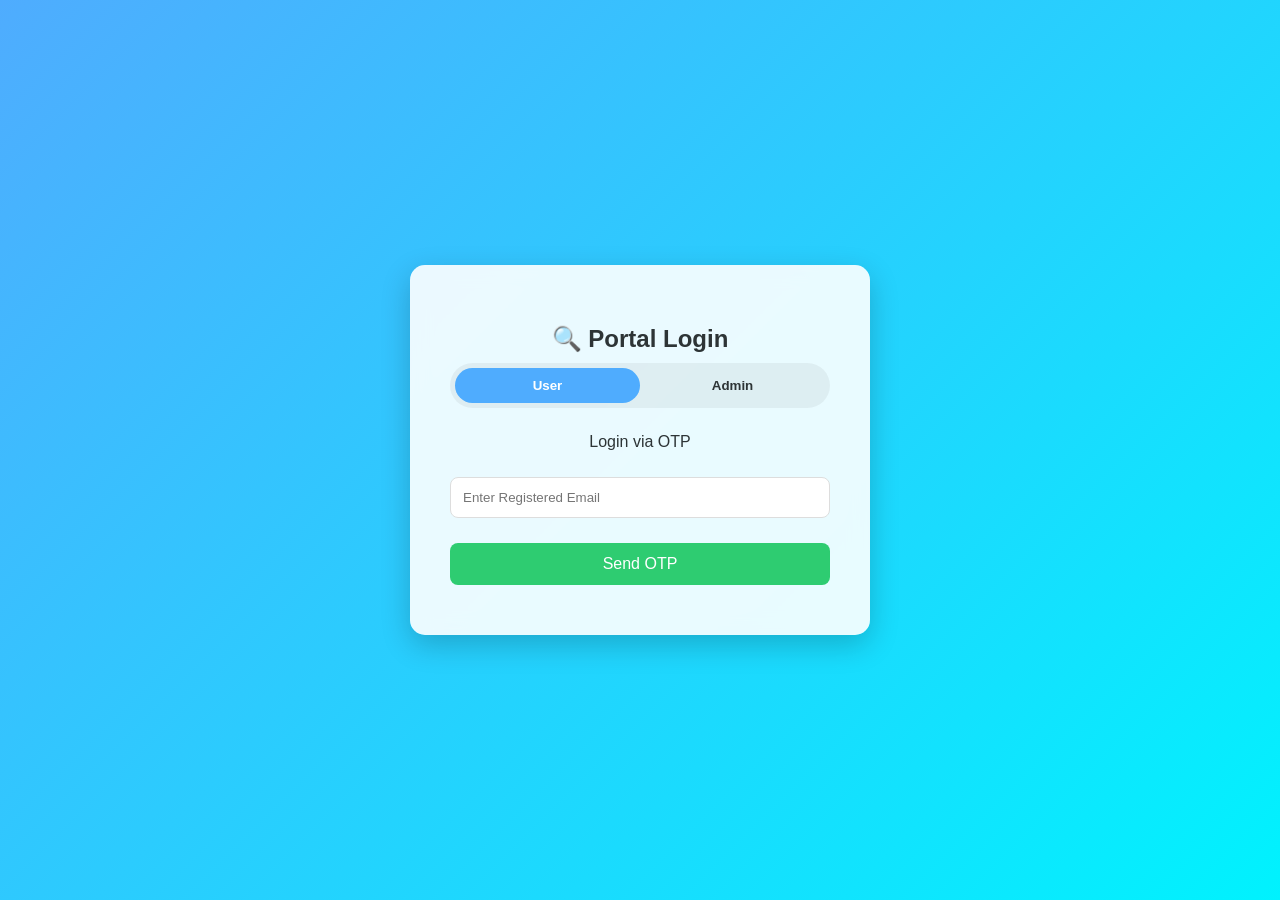
<file: src/main/resources/static/index.html>
<!DOCTYPE html>
<html lang="en">
<head>
    <meta charset="UTF-8">
    <meta name="viewport" content="width=device-width, initial-scale=1.0">
    <title>Login - Lost & Found</title>
    <link rel="stylesheet" href="style.css">
    <style>
        :root {
            --primary: #4facfe;
            --secondary: #00f2fe;
            --dark: #2d3436;
            --bg-color: #4facfe;
            --bg-gradient: linear-gradient(135deg, var(--primary) 0%, var(--secondary) 100%);
            --card-bg: rgba(255, 255, 255, 0.9);
            --text-main: #2d3436;
            --shadow-color: rgba(0,0,0,0.2);
            --input-bg: #fff;
            --input-border: #ddd;
            --input-text: #000;
        }

        body.admin-mode {
            --primary: #8b5cf6;
            --secondary: #6d28d9;
            --bg-gradient: linear-gradient(135deg, #0f172a 0%, #1e1e3f 100%);
            --card-bg: rgba(30, 41, 59, 0.95);
            --text-main: #f8fafc;
            --shadow-color: rgba(139, 92, 246, 0.4);
            --input-bg: #334155;
            --input-border: #475569;
            --input-text: #fff;
        }

        body {
            background: var(--bg-gradient);
            display: flex;
            justify-content: center;
            align-items: center;
            height: 100vh;
            margin: 0;
            overflow: hidden;
            transition: background 0.5s ease;
        }

        .login-card {
            background: var(--card-bg);
            backdrop-filter: blur(10px);
            padding: 40px;
            border-radius: 15px;
            box-shadow: 0 10px 30px var(--shadow-color);
            width: 380px;
            text-align: center;
            transition: all 0.5s ease;
            color: var(--text-main);
        }

        .role-switcher {
            display: flex;
            background: rgba(0,0,0,0.05);
            border-radius: 25px;
            margin-bottom: 25px;
            padding: 5px;
        }

        body.admin-mode .role-switcher {
            background: rgba(255,255,255,0.1);
        }

        .role-btn {
            flex: 1;
            padding: 10px;
            border: none;
            background: none;
            cursor: pointer;
            border-radius: 20px;
            font-weight: bold;
            color: var(--text-main);
            transition: 0.3s;
        }

        .role-btn.active {
            background: var(--primary);
            color: white;
        }

        h2 { color: var(--text-main); margin-bottom: 10px; transition: color 0.5s ease; }

        input {
            width: 100%;
            padding: 12px;
            margin: 10px 0;
            border: 1px solid var(--input-border);
            border-radius: 8px;
            box-sizing: border-box;
            background: var(--input-bg);
            color: var(--input-text);
            transition: all 0.3s ease;
        }

        button.submit-btn {
            width: 100%;
            padding: 12px;
            background: var(--primary);
            color: white;
            border: none;
            border-radius: 8px;
            font-size: 1rem;
            cursor: pointer;
            margin-top: 15px;
            transition: all 0.3s;
        }

        button.submit-btn:hover { filter: brightness(1.1); transform: translateY(-2px); }

        .hidden { display: none; }
        
        #otpBtn {
            background: #2ecc71;
            margin-bottom: 10px;
        }

        /* Admin Specific Styling */
        #adminForm p {
            color: #a78bfa;
            font-weight: bold;
            font-size: 1.1rem;
            margin-bottom: 15px;
            letter-spacing: 1px;
            text-transform: uppercase;
        }
        
        #adminForm .submit-btn {
            background: #8b5cf6;
            box-shadow: 0 4px 15px rgba(139, 92, 246, 0.4);
        }

        #adminForm input:focus {
            border-color: #8b5cf6;
            outline: none;
            box-shadow: 0 0 10px rgba(139, 92, 246, 0.5);
        }
    </style>
</head>
<body>

    <div class="login-card">
        <h2>🔍 Portal Login</h2>
        
        <div class="role-switcher">
            <button class="role-btn active" id="userTab" onclick="switchRole('USER')">User</button>
            <button class="role-btn" id="adminTab" onclick="switchRole('ADMIN')">Admin</button>
        </div>

        <div id="userForm">
            <p>Login via OTP</p>
            <input type="email" id="userEmail" placeholder="Enter Registered Email">
            <button type="button" class="submit-btn" id="otpBtn" onclick="sendOTP()">Send OTP</button>
            <div id="otpSection" class="hidden">
                <input type="text" id="otpInput" placeholder="Enter 6-Digit OTP">
                <button type="button" class="submit-btn" onclick="verifyOTP()">Verify & Login</button>
            </div>
        </div>

        <div id="adminForm" class="hidden">
            <p>🔒 Control Panel Access</p>
            <form id="adminLoginForm">
                <input type="email" id="adminEmail" placeholder="Admin Email" required>
                <input type="password" id="adminPassword" placeholder="Password" required>
                <button type="submit" class="submit-btn">Login to Control Panel</button>
            </form>
        </div>

        <p id="errorMsg" style="color: red; display: none; margin-top: 10px;"></p>
    </div>

    <script src="login.js"></script>
</body>
</html>
</file>
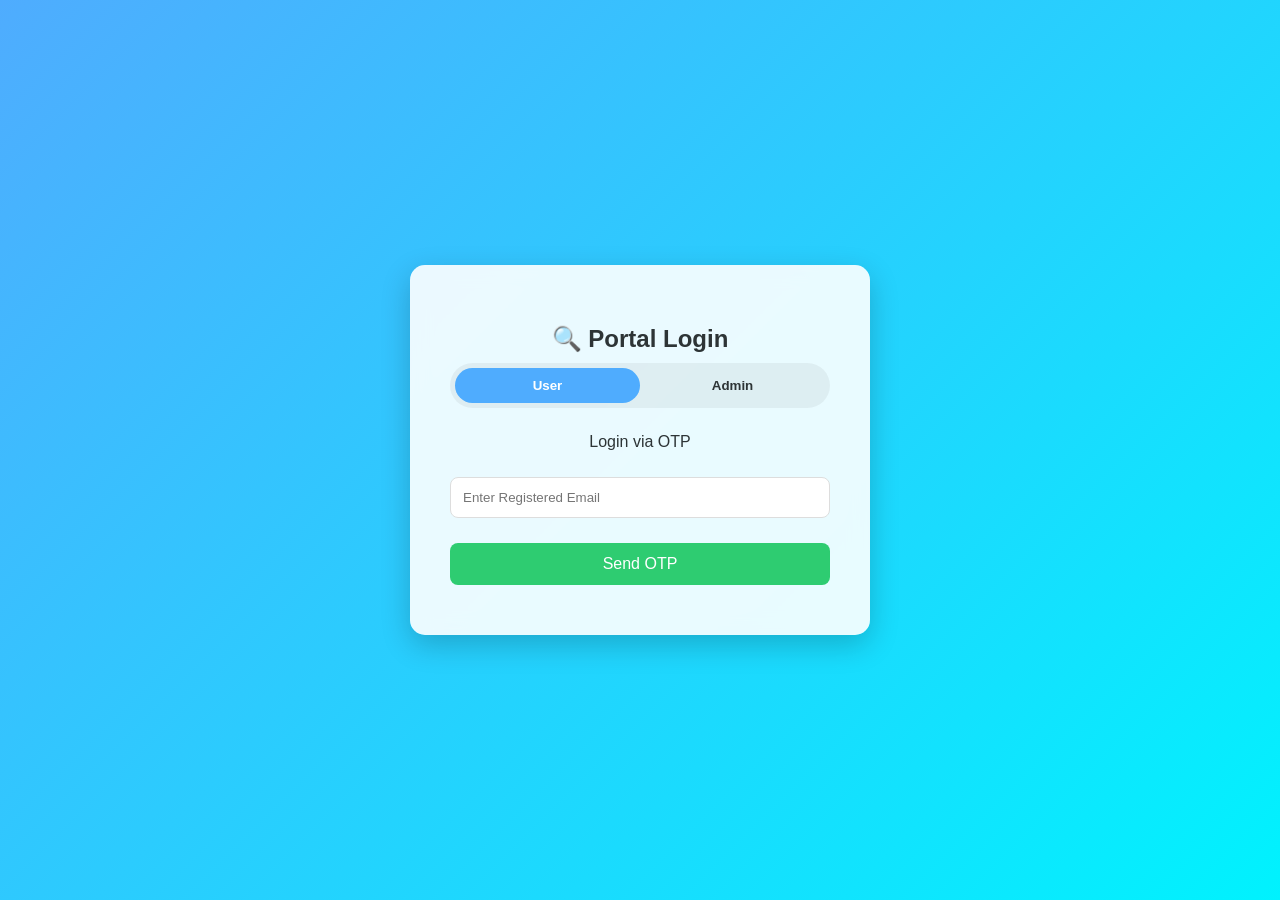
<file: src/main/resources/static/admin.html>
<!DOCTYPE html>
<html lang="en">
<head>
    <meta charset="UTF-8">
    <meta name="viewport" content="width=device-width, initial-scale=1.0">
    <title>Admin Dashboard - Campus Tracker</title>
    <link href="https://fonts.googleapis.com/css2?family=Inter:wght@300;400;500;600;700&display=swap" rel="stylesheet">
    <style>
        :root {
            --bg-start: #0f172a;
            --bg-end: #1e1e3f;
            --card-bg: rgba(30, 41, 59, 0.7);
            --card-border: rgba(255, 255, 255, 0.1);
            --text-main: #f8fafc;
            --text-muted: #94a3b8;
            --accent: #8b5cf6;
            --accent-hover: #7c3aed;
            --success: #10b981;
            --danger: #ef4444;
            --warning: #f59e0b;
        }

        * {
            margin: 0;
            padding: 0;
            box-sizing: border-box;
            font-family: 'Inter', sans-serif;
        }

        body {
            background: linear-gradient(135deg, var(--bg-start) 0%, var(--bg-end) 100%);
            color: var(--text-main);
            display: flex;
            min-height: 100vh;
            overflow-x: hidden;
        }

        /* Sidebar Glassmorphism */
        .sidebar {
            width: 260px;
            background: rgba(15, 23, 42, 0.6);
            backdrop-filter: blur(20px);
            padding: 2.5rem 1.5rem;
            display: flex;
            flex-direction: column;
            gap: 1rem;
            border-right: 1px solid var(--card-border);
            box-shadow: 5px 0 25px rgba(0,0,0,0.2);
            z-index: 10;
        }

        .sidebar h2 {
            font-size: 1.8rem;
            color: #a78bfa;
            margin-bottom: 2rem;
            text-align: center;
            letter-spacing: 1px;
            text-transform: uppercase;
            text-shadow: 0 0 10px rgba(139, 92, 246, 0.3);
        }

        .nav-btn {
            background: rgba(255, 255, 255, 0.03);
            border: 1px solid transparent;
            color: var(--text-muted);
            padding: 1rem 1.2rem;
            text-align: left;
            font-size: 1rem;
            border-radius: 12px;
            cursor: pointer;
            transition: all 0.3s ease;
            font-weight: 500;
        }

        .nav-btn:hover {
            background: rgba(139, 92, 246, 0.1);
            color: var(--text-main);
            transform: translateX(5px);
        }

        .nav-btn.active {
            background: rgba(139, 92, 246, 0.2);
            border-color: rgba(139, 92, 246, 0.5);
            color: #a78bfa;
            box-shadow: 0 0 15px rgba(139, 92, 246, 0.2);
        }

        .logout-btn {
            margin-top: auto;
            background-color: rgba(239, 68, 68, 0.1);
            color: var(--danger);
        }

        .logout-btn:hover {
            background-color: var(--danger);
            color: white;
            box-shadow: 0 0 15px rgba(239, 68, 68, 0.4);
            transform: translateY(-2px);
        }

        /* Main Content */
        .main-content {
            flex: 1;
            padding: 3rem 4rem;
            overflow-y: auto;
        }

        .header {
            display: flex;
            justify-content: space-between;
            align-items: center;
            margin-bottom: 3rem;
            border-bottom: 1px solid var(--card-border);
            padding-bottom: 1rem;
        }

        .section-title {
            font-size: 2.2rem;
            font-weight: 700;
            background: linear-gradient(to right, #a78bfa, #3b82f6);
            -webkit-background-clip: text;
            -webkit-text-fill-color: transparent;
        }

        /* Cards and Tables */
        .grid-container {
            display: grid;
            gap: 2rem;
        }

        .match-card {
            background: var(--card-bg);
            backdrop-filter: blur(10px);
            border-radius: 16px;
            padding: 2rem;
            border: 1px solid var(--card-border);
            display: flex;
            justify-content: space-between;
            align-items: center;
            transition: all 0.3s ease;
            box-shadow: 0 10px 30px rgba(0,0,0,0.2);
        }

        .match-card:hover {
            transform: translateY(-5px);
            border-color: rgba(139, 92, 246, 0.4);
            box-shadow: 0 15px 40px rgba(139, 92, 246, 0.2);
        }

        .match-info {
            display: flex;
            gap: 2rem;
        }

        .item-box {
            background: rgba(0,0,0,0.3);
            padding: 1.5rem;
            border-radius: 12px;
            width: 280px;
            border: 1px solid rgba(255,255,255,0.05);
        }

        .item-box h4 {
            margin-bottom: 0.8rem;
            font-size: 1.1rem;
            text-transform: uppercase;
            letter-spacing: 1px;
        }
        
        .item-box.lost h4 { color: var(--warning); text-shadow: 0 0 8px rgba(245, 158, 11, 0.4); }
        .item-box.found h4 { color: var(--success); text-shadow: 0 0 8px rgba(16, 185, 129, 0.4); }

        .item-box p {
            font-size: 0.9rem;
            color: var(--text-muted);
            margin-bottom: 0.4rem;
        }
        .item-box p strong { color: var(--text-main); }

        .status-badge {
            padding: 0.4rem 1rem;
            border-radius: 999px;
            font-size: 0.75rem;
            font-weight: 700;
            text-transform: uppercase;
            letter-spacing: 1px;
            box-shadow: 0 2px 10px rgba(0,0,0,0.2);
        }

        .status-PENDING_APPROVAL { background: rgba(245, 158, 11, 0.15); color: var(--warning); border: 1px solid var(--warning); }
        .status-CHAT_APPROVED { background: rgba(16, 185, 129, 0.15); color: var(--success); border: 1px solid var(--success); }
        .status-BLOCKED { background: rgba(239, 68, 68, 0.15); color: var(--danger); border: 1px solid var(--danger); }
        
        /* General Statuses for reports */
        .status-PENDING { background: rgba(245, 158, 11, 0.15); color: var(--warning); border: 1px solid var(--warning); }
        .status-APPROVED { background: rgba(59, 130, 246, 0.15); color: #3b82f6; border: 1px solid #3b82f6; }
        .status-SOLVED { background: rgba(16, 185, 129, 0.15); color: var(--success); border: 1px solid var(--success); }

        .actions {
            display: flex;
            flex-direction: column;
            gap: 0.8rem;
            align-items: flex-end;
        }

        .btn {
            padding: 0.6rem 1.2rem;
            border: none;
            border-radius: 8px;
            cursor: pointer;
            font-weight: 600;
            transition: all 0.2s ease;
            text-transform: uppercase;
            font-size: 0.8rem;
            letter-spacing: 0.5px;
        }

        .btn-approve { background: rgba(16, 185, 129, 0.1); color: var(--success); border: 1px solid var(--success); }
        .btn-approve:hover { background: var(--success); color: white; box-shadow: 0 0 15px rgba(16, 185, 129, 0.4); }
        
        .btn-block { background: rgba(239, 68, 68, 0.1); color: var(--danger); border: 1px solid var(--danger); }
        .btn-block:hover { background: var(--danger); color: white; box-shadow: 0 0 15px rgba(239, 68, 68, 0.4); }

        /* User Table */
        .user-table {
            width: 100%;
            border-collapse: separate;
            border-spacing: 0;
            background: var(--card-bg);
            backdrop-filter: blur(10px);
            border-radius: 16px;
            border: 1px solid var(--card-border);
            overflow: hidden;
            box-shadow: 0 10px 30px rgba(0,0,0,0.2);
        }

        .user-table th, .user-table td {
            padding: 1.2rem 1.5rem;
            text-align: left;
            border-bottom: 1px solid rgba(255,255,255,0.05);
        }

        .user-table th {
            background: rgba(0,0,0,0.4);
            color: #a78bfa;
            font-weight: 600;
            text-transform: uppercase;
            letter-spacing: 1px;
            font-size: 0.85rem;
        }
        
        .user-table tr:last-child td {
            border-bottom: none;
        }
        
        .user-table tbody tr {
            transition: background 0.2s;
        }
        
        .user-table tbody tr:hover {
            background: rgba(255,255,255,0.02);
        }
        
        .hidden { display: none; }
    </style>
</head>
<body>

    <div class="sidebar">
        <h2>Control Panel</h2>
        <button class="nav-btn" id="backToDashboardBtn" style="background-color:rgba(59, 130, 246, 0.1); color:var(--text-main); margin-bottom: 1rem; border: 1px solid var(--accent);">⬅️ Back to Dashboard</button>
        <button class="nav-btn active" id="nav-matches">⚡ Match Moderation</button>
        <button class="nav-btn" id="nav-reports">📋 Reports Management</button>
        <button class="nav-btn" id="nav-users">👥 User Management</button>
        <button class="nav-btn logout-btn" id="logoutBtn">Logout</button>
    </div>

    <div class="main-content">
        <div class="header">
            <h1 class="section-title" id="pageTitle">Match Moderation</h1>
        </div>

        <div id="matchesSection" class="grid-container">
            <!-- Matches will be injected here -->
        </div>

        <div id="reportsSection" class="hidden">
            <div style="margin-bottom: 20px; display:flex; gap:10px;">
                <button class="btn" onclick="filterReports('ALL')" style="background:var(--card-bg); border:1px solid var(--accent); color:var(--text-main);">All Reports</button>
                <button class="btn" onclick="filterReports('PENDING')" style="background:rgba(245, 158, 11, 0.2); color:var(--warning);">Pending</button>
                <button class="btn" onclick="filterReports('APPROVED')" style="background:rgba(59, 130, 246, 0.2); color:var(--accent);">Approved</button>
                <button class="btn" onclick="filterReports('SOLVED')" style="background:rgba(16, 185, 129, 0.2); color:var(--success);">Solved</button>
            </div>
            <div id="reportsGrid" class="grid-container">
                <!-- Reports will be injected here -->
            </div>
        </div>

        <div id="usersSection" class="hidden">
            <table class="user-table">
                <thead>
                    <tr>
                        <th>ID</th>
                        <th>Email</th>
                        <th>Username</th>
                        <th>Role</th>
                        <th>Actions</th>
                    </tr>
                </thead>
                <tbody id="userTableBody">
                    <!-- Users injected here -->
                </tbody>
            </table>
        </div>
    </div>

    <!-- Admin Chat Viewer Modal -->
    <div id="adminChatModal" style="display:none; position:fixed; top:10%; left:25%; width:50%; height:80%; background:var(--card-bg); z-index:2000; border-radius:12px; border:1px solid #334155; box-shadow:0 0 20px rgba(0,0,0,0.8); flex-direction:column;">
        <div style="padding:15px; border-bottom:1px solid #334155; display:flex; justify-content:space-between; align-items:center;">
            <h3>Match Chat Logs</h3>
            <button id="closeChatModal" style="cursor:pointer; background:none; border:none; font-size:1.5rem; color:var(--danger);">&times;</button>
        </div>
        <div id="adminChatMessages" style="flex:1; overflow-y:auto; padding:15px; display:flex; flex-direction:column; gap:10px;">
            <p style="color:var(--text-muted); text-align:center;">Loading logs...</p>
        </div>
    </div>

    <script src="admin.js"></script>
</body>
</html>
</file>
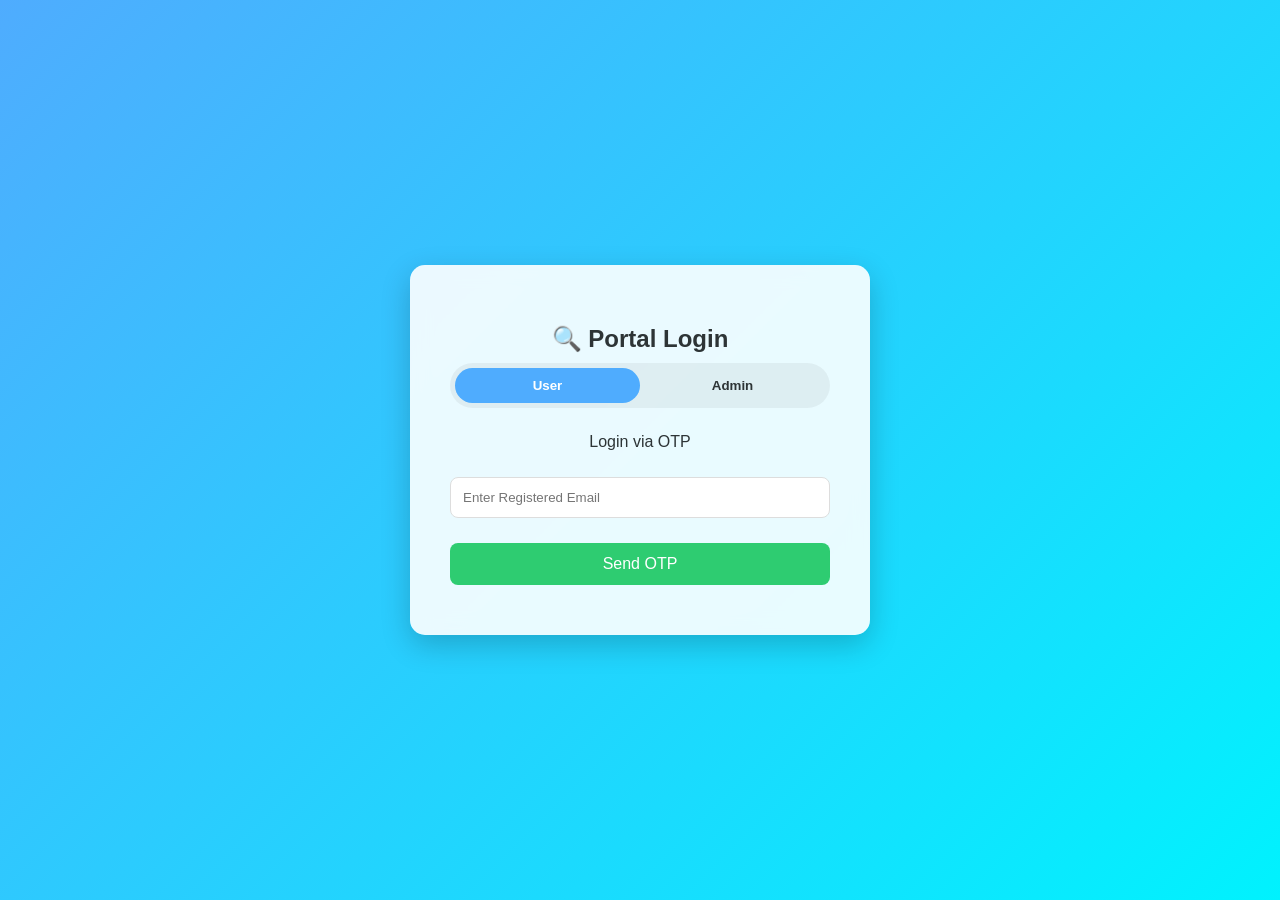
<file: src/main/resources/static/dashboard.html>
<!DOCTYPE html>
<html lang="en">
<head>
    <meta charset="UTF-8">
    <meta name="viewport" content="width=device-width, initial-scale=1.0">
    <title>Dashboard - Campus Tracker</title>
    <link rel="stylesheet" href="style.css">
    <style>
        :root {
            --bg-start: #0f172a;
            --bg-end: #1e1e3f;
            --surface: rgba(30, 41, 59, 0.7);
            --primary: #8b5cf6;
            --primary-hover: #7c3aed;
            --text-dark: #f8fafc;
            --text-gray: #94a3b8;
            --border: rgba(255, 255, 255, 0.1);
            --shadow: 0 10px 30px rgba(0,0,0,0.2);
            --danger: #ef4444;
            --warning: #f59e0b;
            --success: #10b981;
        }
        /* Animations */
        @keyframes fadeInUp {
            from { opacity: 0; transform: translateY(30px); }
            to { opacity: 1; transform: translateY(0); }
        }
        @keyframes pulseGlow {
            0% { box-shadow: 0 0 5px rgba(139, 92, 246, 0.2); transform: scale(1); }
            50% { box-shadow: 0 0 20px rgba(139, 92, 246, 0.6); transform: scale(1.05); }
            100% { box-shadow: 0 0 5px rgba(139, 92, 246, 0.2); transform: scale(1); }
        }
        @keyframes slideInDown {
            from { opacity: 0; transform: translateY(-20px); }
            to { opacity: 1; transform: translateY(0); }
        }
        @keyframes modalReveal {
            from { opacity: 0; transform: scale(0.9) translateY(20px); }
            to { opacity: 1; transform: scale(1) translateY(0); }
        }

        body {
            font-family: 'Inter', 'Segoe UI', Tahoma, Geneva, Verdana, sans-serif;
            background: linear-gradient(135deg, var(--bg-start) 0%, var(--bg-end) 100%);
            background-attachment: fixed;
            margin: 0;
            padding: 0 20px 20px 20px;
            color: var(--text-dark);
            min-height: 100vh;
        }
        .header {
            display: flex;
            justify-content: space-between;
            align-items: center;
            background: rgba(15, 23, 42, 0.6);
            backdrop-filter: blur(20px);
            padding: 20px 30px;
            border-radius: 0 0 20px 20px;
            box-shadow: var(--shadow);
            margin-bottom: 30px;
            position: sticky;
            top: 0;
            z-index: 100;
            border: 1px solid var(--border);
            animation: slideInDown 0.6s ease-out forwards;
        }
        .header h1 {
            margin: 0;
            color: #a78bfa;
            font-size: 1.8rem;
            letter-spacing: 1px;
            text-transform: uppercase;
            text-shadow: 0 0 10px rgba(139, 92, 246, 0.3);
            display: flex;
            align-items: center;
            gap: 10px;
            transition: transform 0.3s ease;
        }
        .header h1:hover {
            transform: scale(1.02);
            text-shadow: 0 0 20px rgba(139, 92, 246, 0.6);
        }
        .logout-btn {
            background: rgba(239, 68, 68, 0.1);
            color: var(--danger);
            border: 1px solid transparent;
            padding: 10px 20px;
            border-radius: 10px;
            cursor: pointer;
            font-weight: 600;
            transition: all 0.3s cubic-bezier(0.175, 0.885, 0.32, 1.275);
            white-space: nowrap;
        }
        .logout-btn:hover {
            background: var(--danger);
            color: white;
            box-shadow: 0 0 15px rgba(239, 68, 68, 0.4);
            transform: translateY(-2px);
        }
        .container {
            display: flex;
            gap: 30px;
            max-width: 1400px;
            margin: 0 auto;
        }
        .form-section {
            flex: 1;
            position: sticky;
            top: 100px;
            height: fit-content;
            background: var(--surface);
            backdrop-filter: blur(10px);
            padding: 30px;
            border-radius: 16px;
            box-shadow: var(--shadow);
            border: 1px solid var(--border);
            animation: fadeInUp 0.6s ease-out 0.2s forwards;
            opacity: 0;
        }
        .feed-section {
            flex: 2;
            background: var(--surface);
            backdrop-filter: blur(10px);
            padding: 30px;
            border-radius: 16px;
            box-shadow: var(--shadow);
            border: 1px solid var(--border);
            animation: fadeInUp 0.6s ease-out 0.4s forwards;
            opacity: 0;
        }
        .form-section h2, .feed-section h2 {
            margin-top: 0;
            color: var(--text-dark);
            margin-bottom: 25px;
            font-size: 1.8rem;
            border-bottom: 1px solid var(--border);
            padding-bottom: 15px;
            background: linear-gradient(to right, #a78bfa, #3b82f6);
            -webkit-background-clip: text;
            -webkit-text-fill-color: transparent;
            position: relative;
        }
        .form-section h2::after, .feed-section h2::after {
            content: '';
            position: absolute;
            bottom: -1px;
            left: 0;
            width: 50px;
            height: 3px;
            background: var(--primary);
            border-radius: 3px;
            transition: width 0.3s ease;
        }
        .form-section:hover h2::after, .feed-section:hover h2::after {
            width: 100px;
        }
        .form-group {
            margin-bottom: 20px;
            transition: transform 0.3s ease;
        }
        .form-group:hover {
            transform: translateX(5px);
        }
        .form-group label {
            display: block;
            margin-bottom: 8px;
            font-weight: 600;
            color: var(--text-gray);
            font-size: 0.9rem;
            text-transform: uppercase;
            letter-spacing: 0.5px;
        }
        .form-group input, .form-group select, .form-group textarea {
            width: 100%;
            padding: 12px 15px;
            border: 1px solid #475569;
            border-radius: 10px;
            box-sizing: border-box;
            background: #334155;
            color: white;
            transition: all 0.3s;
            font-family: inherit;
        }
        .form-group input:focus, .form-group select:focus, .form-group textarea:focus {
            outline: none;
            border-color: var(--primary);
            box-shadow: 0 0 10px rgba(139, 92, 246, 0.5);
            background: rgba(51, 65, 85, 0.9);
            transform: scale(1.02);
        }
        .submit-btn {
            background: var(--primary);
            color: white;
            border: none;
            padding: 14px 20px;
            border-radius: 10px;
            cursor: pointer;
            width: 100%;
            font-size: 1rem;
            font-weight: bold;
            transition: all 0.3s cubic-bezier(0.175, 0.885, 0.32, 1.275);
            margin-top: 10px;
            box-shadow: 0 4px 15px rgba(139, 92, 246, 0.4);
            text-transform: uppercase;
            letter-spacing: 1px;
            position: relative;
            overflow: hidden;
        }
        .submit-btn::after {
            content: '';
            position: absolute;
            top: 50%;
            left: 50%;
            width: 300%;
            height: 300%;
            background: rgba(255, 255, 255, 0.1);
            transform: translate(-50%, -50%) scale(0) rotate(45deg);
            transition: transform 0.6s ease;
        }
        .submit-btn:hover::after {
            transform: translate(-50%, -50%) scale(1) rotate(45deg);
        }
        .submit-btn:hover {
            background: var(--primary-hover);
            transform: translateY(-3px) scale(1.02);
            box-shadow: 0 8px 25px rgba(139, 92, 246, 0.6);
        }
        .card {
            background: rgba(0,0,0,0.3);
            border: 1px solid rgba(255,255,255,0.05);
            padding: 20px;
            border-radius: 12px;
            margin-bottom: 20px;
            box-shadow: 0 4px 15px rgba(0,0,0,0.1);
            transition: all 0.3s ease;
            position: relative;
            overflow: hidden;
            display: flex;
            flex-direction: column;
            gap: 8px;
        }
        .card:hover {
            transform: translateY(-5px);
            border-color: rgba(139, 92, 246, 0.4);
            box-shadow: 0 15px 40px rgba(139, 92, 246, 0.2);
        }
        .card::before {
            content: '';
            position: absolute;
            left: 0;
            top: 0;
            bottom: 0;
            width: 5px;
        }
        .card.lost::before { background: var(--warning); }
        .card.found::before { background: var(--success); }

        .card h3 {
            margin: 0 0 5px 0;
            color: var(--text-dark);
            font-size: 1.25rem;
            letter-spacing: 0.5px;
        }
        
        .card p {
            margin: 0;
            color: var(--text-gray);
            font-size: 0.95rem;
        }
        .card p strong { color: var(--text-dark); }

        .status {
            padding: 6px 12px;
            border-radius: 20px;
            font-size: 0.75rem;
            text-transform: uppercase;
            font-weight: bold;
            letter-spacing: 0.5px;
            white-space: nowrap;
            width: fit-content;
            box-shadow: 0 2px 10px rgba(0,0,0,0.2);
        }
        .status-PENDING { background: rgba(245, 158, 11, 0.15); color: var(--warning); border: 1px solid var(--warning); }
        .status-APPROVED { background: rgba(59, 130, 246, 0.15); color: #3b82f6; border: 1px solid #3b82f6; }
        .status-SOLVED { background: rgba(16, 185, 129, 0.15); color: var(--success); border: 1px solid var(--success); }
        .status-REJECTED { background: rgba(239, 68, 68, 0.15); color: var(--danger); border: 1px solid var(--danger); }
        
        .btn-run-match {
            background: rgba(245, 158, 11, 0.1);
            color: var(--warning);
            border: 1px solid var(--warning);
            padding: 8px 16px;
            border-radius: 8px;
            cursor: pointer;
            font-weight: 600;
            transition: all 0.2s ease;
            font-size: 0.85rem;
            white-space: nowrap;
            width: max-content !important;
            min-width: max-content;
            flex-shrink: 0;
            text-transform: uppercase;
            letter-spacing: 0.5px;
        }
        .btn-run-match:hover { background: var(--warning); color: white; box-shadow: 0 0 15px rgba(245, 158, 11, 0.4); transform: translateY(-2px); }
    </style>
</head>
<body>

    <div class="header">
        <h1>🔍 Campus Tracker Dashboard</h1>
        <div style="display:flex; gap:20px; align-items:center;">
            <button id="adminPanelBtn" class="hidden" style="display:none; background:#8b5cf6; color:white; border:none; padding:10px 20px; border-radius:5px; cursor:pointer; font-weight:bold; white-space:nowrap;">⚙️ Control Panel</button>
            <button id="notificationBtn" style="background:none; border:none; font-size:1.5rem; cursor:pointer; position:relative; white-space:nowrap;">
                🔔 <span id="notifCount" style="position:absolute; top:-5px; right:-10px; background:red; color:white; border-radius:50%; padding:2px 6px; font-size:0.8rem; display:none;">0</span>
            </button>
            <button id="inboxBtn" style="background:#3b82f6; color:white; border:none; padding:10px 20px; border-radius:5px; cursor:pointer; font-weight:bold; white-space:nowrap;">💬 Inbox</button>
            <button id="logoutBtn" class="logout-btn">Logout</button>
        </div>
    </div>

    <!-- Notifications Dropdown -->
    <div id="notificationDropdown" style="display:none; position:absolute; right:150px; top:80px; background:rgba(30,41,59,0.95); backdrop-filter:blur(20px); border:1px solid var(--border); padding:20px; width:350px; z-index:1000; border-radius:16px; box-shadow:0 10px 40px rgba(0,0,0,0.5);">
        <h4 style="margin:0 0 15px 0; color:var(--text-dark); border-bottom:1px solid var(--border); padding-bottom:10px;">Notifications</h4>
        <div id="notifList" style="max-height:300px; overflow-y:auto; font-size:0.9rem; color:var(--text-gray);">No new notifications.</div>
    </div>

    <!-- Inbox Modal -->
    <div id="inboxModal" style="display:none; position:fixed; top:5%; left:15%; width:70%; height:90%; background:rgba(15,23,42,0.95); backdrop-filter:blur(20px); z-index:2000; border-radius:20px; box-shadow:0 20px 50px rgba(0,0,0,0.5); border:1px solid var(--border); flex-direction:column; color:var(--text-dark); overflow:hidden;">
        <div style="padding:20px 30px; background:rgba(30,41,59,0.5); border-bottom:1px solid var(--border); display:flex; justify-content:space-between; align-items:center;">
            <h3 style="margin:0; font-size:1.5rem; color:var(--primary); text-shadow:0 0 10px rgba(139,92,246,0.3);">💬 Your Approved Chats</h3>
            <button id="closeInbox" style="cursor:pointer; background:rgba(239, 68, 68, 0.1); border:none; width:40px; height:40px; border-radius:50%; font-size:1.5rem; color:var(--danger); display:flex; align-items:center; justify-content:center; transition:background 0.2s;">&times;</button>
        </div>
        <div style="display:flex; flex:1; overflow:hidden;">
            <div id="chatList" style="width:35%; border-right:1px solid var(--border); padding:20px; overflow-y:auto; background:rgba(30,41,59,0.3);">
                <!-- Chat matches list -->
            </div>
            <div id="chatWindow" style="width:65%; display:flex; flex-direction:column; padding:20px; background:transparent;">
                <div id="chatMessages" style="flex:1; overflow-y:auto; padding:20px; margin-bottom:15px; border-radius:12px; background:rgba(15,23,42,0.5); display:flex; flex-direction:column; gap:12px; border:1px solid var(--border);">
                    <p style="text-align:center; color:var(--text-gray); margin-top:40px; font-weight:500;">Select a match from the left menu to start chatting.</p>
                </div>
                <div style="display:flex; gap:10px;">
                    <button id="shareLocationBtn" style="padding:15px 20px; background:var(--warning); color:white; border:none; border-radius:12px; cursor:pointer; font-weight:bold; transition:all 0.3s; display:none;" title="Share Live Location">📍 Location</button>
                    <input type="text" id="chatInput" placeholder="Type a message..." style="flex:1; padding:15px; border:1px solid #475569; border-radius:12px; font-size:1rem; outline:none; transition:all 0.3s; background:#334155; color:white;" disabled>
                    <button id="sendBtn" style="padding:15px 30px; background:var(--primary); color:white; border:none; border-radius:12px; cursor:pointer; font-weight:bold; transition:all 0.3s;" disabled>Send</button>
                </div>
            </div>
        </div>
    </div>

    <div class="container">
        <!-- Form to Report an Item -->
        <div class="form-section">
            <h2>Report an Item</h2>
            <form id="itemForm">
                <div class="form-group">
                    <label for="title">Item Title</label>
                    <input type="text" id="title" placeholder="E.g., Blue Backpack" required>
                </div>
                <div class="form-group">
                    <label for="description">Description</label>
                    <textarea id="description" rows="3" placeholder="Provide details..." required></textarea>
                </div>
                <div class="form-group">
                    <label for="category">Category</label>
                    <select id="category" required>
                        <option value="Electronics">Electronics</option>
                        <option value="Accessories">Accessories</option>
                        <option value="Books">Books</option>
                        <option value="Other">Other</option>
                    </select>
                </div>
                <div class="form-group">
                    <label for="itemType">Type</label>
                    <select id="itemType" required>
                        <option value="Lost">Lost</option>
                        <option value="Found">Found</option>
                    </select>
                </div>
                <div class="form-group">
                    <label for="location">Location</label>
                    <input type="text" id="location" placeholder="E.g., Library" required>
                </div>
                <div class="form-group">
                    <label for="photo">Upload Photo</label>
                    <input type="file" id="photo" accept="image/*">
                </div>
                <button type="submit" class="submit-btn">Submit Report</button>
            </form>
        </div>

        <!-- Feed showing reported items -->
        <div class="feed-section">
            <h2>Recent Reports</h2>
            <div id="itemFeed">
                <!-- Items will be populated here by script.js -->
                <p>Loading items...</p>
            </div>
        </div>
    </div>

    <script src="script.js"></script>
    <script>
        // Security check to ensure user is logged in
        if (!localStorage.getItem("token")) {
            window.location.href = "index.html";
        }
    </script>
</body>
</html>
</file>
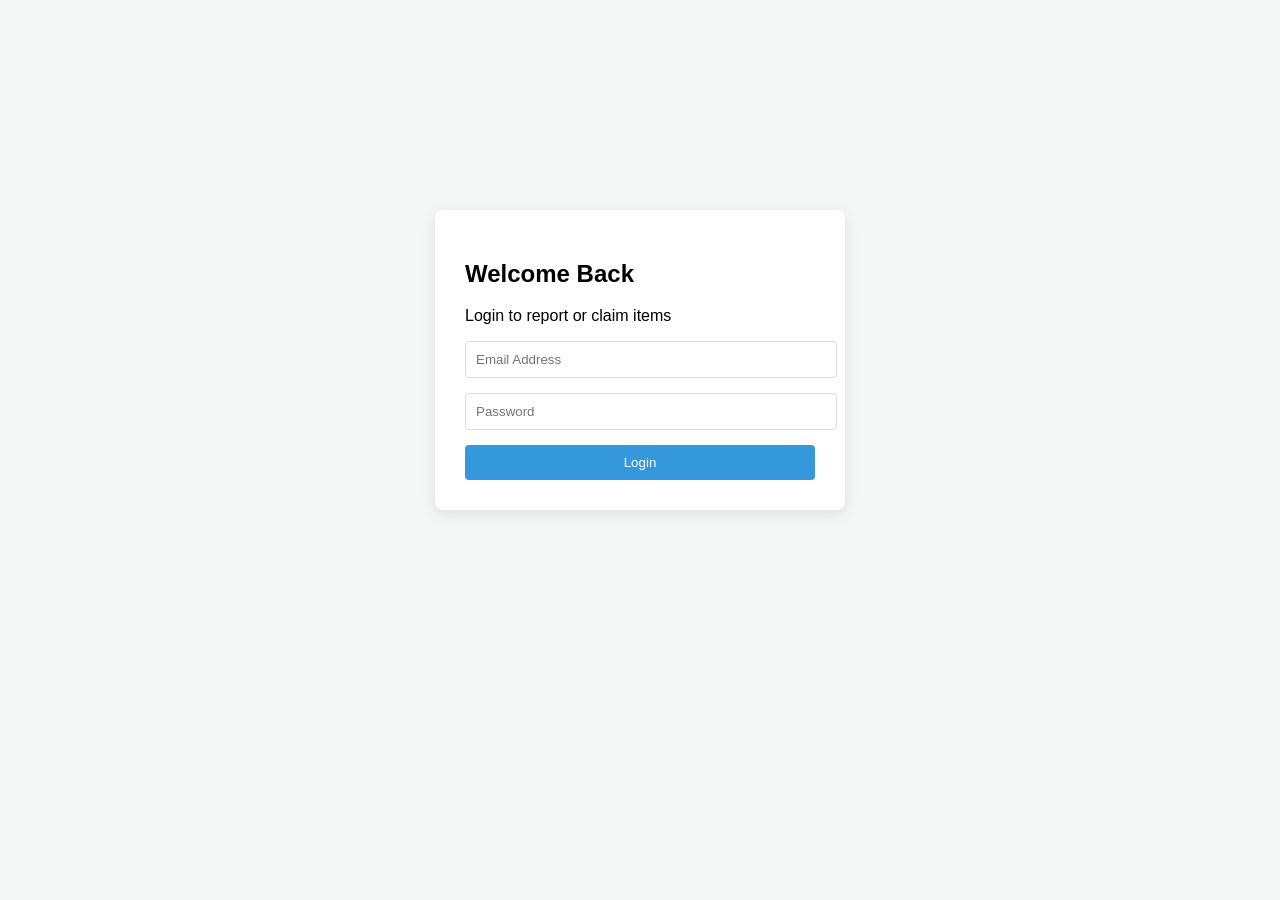
<file: src/main/resources/static/login.html>
<!DOCTYPE html>
<html lang="en">
<head>
    <meta charset="UTF-8">
    <title>Login - Lost & Found</title>
    <link rel="stylesheet" href="style.css">
    <style>
        .login-container {
            display: flex;
            justify-content: center;
            align-items: center;
            height: 80vh;
        }
        .login-card {
            background: white;
            padding: 30px;
            border-radius: 8px;
            box-shadow: 0 4px 15px rgba(0,0,0,0.1);
            width: 350px;
        }
    </style>
</head>
<body>
    <div class="login-container">
        <div class="login-card">
            <h2>Welcome Back</h2>
            <p>Login to report or claim items</p>
            <form id="loginForm">
                <input type="email" id="email" placeholder="Email Address" required>
                <input type="password" id="password" placeholder="Password" required>
                <button type="submit">Login</button>
            </form>
            <p id="errorMsg" style="color: red; display: none; margin-top: 10px;">Invalid credentials</p>
        </div>
    </div>
    <script src="login.js"></script>
</body>
</html>
</file>
<file: src/main/resources/static/style.css>
body { font-family: 'Segoe UI', sans-serif; background: #f4f7f6; margin: 0; }
nav { background: #2c3e50; color: white; padding: 1rem; text-align: center; }
.container { display: flex; gap: 20px; padding: 20px; max-width: 1200px; margin: auto; }

.report-section { flex: 1; background: white; padding: 20px; border-radius: 8px; height: fit-content; }
.feed-section { flex: 2; }

form input, form select, form textarea { width: 100%; margin-bottom: 15px; padding: 10px; border: 1px solid #ddd; border-radius: 4px; }
button { width: 100%; padding: 10px; background: #3498db; color: white; border: none; cursor: pointer; border-radius: 4px; }

.grid { display: grid; grid-template-columns: repeat(auto-fill, minmax(250px, 1fr)); gap: 15px; }
.card { background: white; padding: 15px; border-radius: 8px; border-left: 5px solid #ccc; }
.card.lost { border-left-color: #e74c3c; }
.card.found { border-left-color: #2ecc71; }
.status { font-size: 0.8rem; background: #eee; padding: 2px 8px; border-radius: 10px; }
</file>
